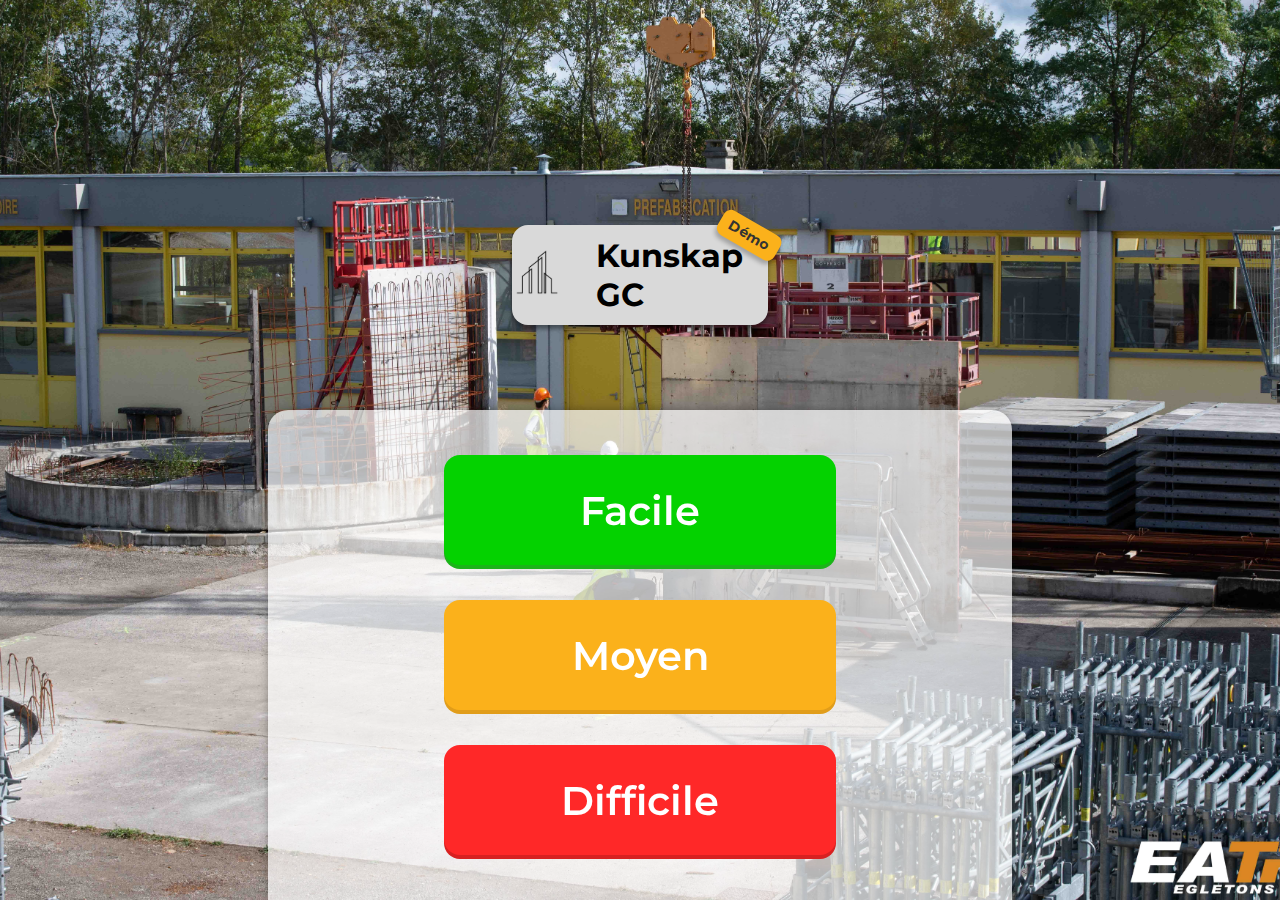
<file: index.html>
<!DOCTYPE html>
<html lang="fr">
<head>
    <meta charset="UTF-8">
    <meta name="viewport" content="width=device-width, initial-scale=1.0">
    <link rel="stylesheets" type="text/css" href="/ressources/styles.css">
    <link rel="icon" href="/ressources/images/favicon.png" type="image/x-icon">
    <title>Kunskap GC</title>
</head>
<style>
    @import url('https://fonts.googleapis.com/css2?family=Montserrat&display=swap');

body {
    background-image: url('/ressources/images/20190923-3946.jpg');
    background-size: cover;
    background-position: center;
    background-repeat: no-repeat;
    margin: 0;
    padding: 0;
    display: flex;
    justify-content: center;
    align-items: center;
    height: 100vh;
}

.container {
    position: absolute;
    top: 25%;
    width: 20%;
    height: 100px;
    display: flex;
    justify-content: center;
    align-items: center;
    background-color: #d9d9d9;
    border-radius: 16px;
    font-family: 'Montserrat', sans-serif;
    font-weight: bold;
    box-shadow: 0px 4px 4px 0px rgba(0, 0, 0, 0.4);
}

.logo {
    width: 100px;
    height: 50px;
}

.site-name {
    font-size: 32px;
    font-weight: bold;
}

.demo {
    position: absolute;
    top: 0;
    right: 0;
    padding: 5px 10px;
    background-color: #fbb11b;
    border-radius: 8px;
    transform: rotate(30deg) translate(10px, -10px);
    box-shadow: 0 4px 4px 0 rgba(0, 0, 0, 0.25);
    font-size: 14px;
    color: #333;
}

.selection-container {
    position: fixed;
    bottom: 0;
    display: flex;
    flex-direction: column;
    align-items: center;
    justify-content: space-evenly;
    height: 50%;
    width: 55%;
    background-color: rgba(255, 255, 255, 0.7);
    border-radius: 20px 20px 0 0;
    padding: 20px;
    box-shadow: 0 0 10px rgba(0, 0, 0, 0.3);
}

.btn {
    display: flex;
    align-items: center;
    justify-content: center;
    margin: 10px 0;
    text-align: center;
    text-decoration: none;
    padding: 10px 20px;
    width: 50%;
    height: 20%;
    font-size: 16px;
    color: black;
    background-color: red;
    border: none;
    border-radius: 16px;
    cursor: pointer;
    transition: 0.3s;
    font-size: 40px;
    font-family: 'Montserrat', sans-serif;
    color: white;
    font-weight: 600;
}



.btn:nth-child(1){
    background-color: #04d200;
    box-shadow: 0px 4px 0px 0px #1DB31A;
}
.btn:nth-child(2){
    background-color: #fbb11b;
    box-shadow: 0px 4px 0px 0px #E19D1A;
}
.btn:nth-child(3){
    background-color: #ff2828;
    box-shadow: 0px 4px 0px 0px #D72121;
}
.btn:nth-child(1):hover{
    box-shadow: none;
}
.btn:nth-child(2):hover{
    box-shadow: none;
}
.btn:nth-child(3):hover{
    box-shadow: none;
}









/*Zone des animation*/
/* animation: shake 0.82s cubic-bezier(.36,.07,.19,.97) both; */
@keyframes shake {
    0% { transform: translateX(0); }
    25% { transform: translateX(-5px); }
    50% { transform: translateX(5px); }
    75% { transform: translateX(-5px); }
    100% { transform: translateX(0); }
}
</style>
<body>
    <div class="container">
        <span class="demo">Démo</span>
        <div class="logo">
            <img src="/ressources/images/logo_trivial_gc-removebg-preview (1) 1.svg">
        </div>
        <div class="site-name">Kunskap GC</div>
    </div>
    <div class="selection-container">
        <a class="btn" href='/easy/index.html'>Facile</a>
        <a class="btn" href="">Moyen</a>
        <a class="btn" href="">Difficile</a>
    </div>
</body>
</html>
</file>
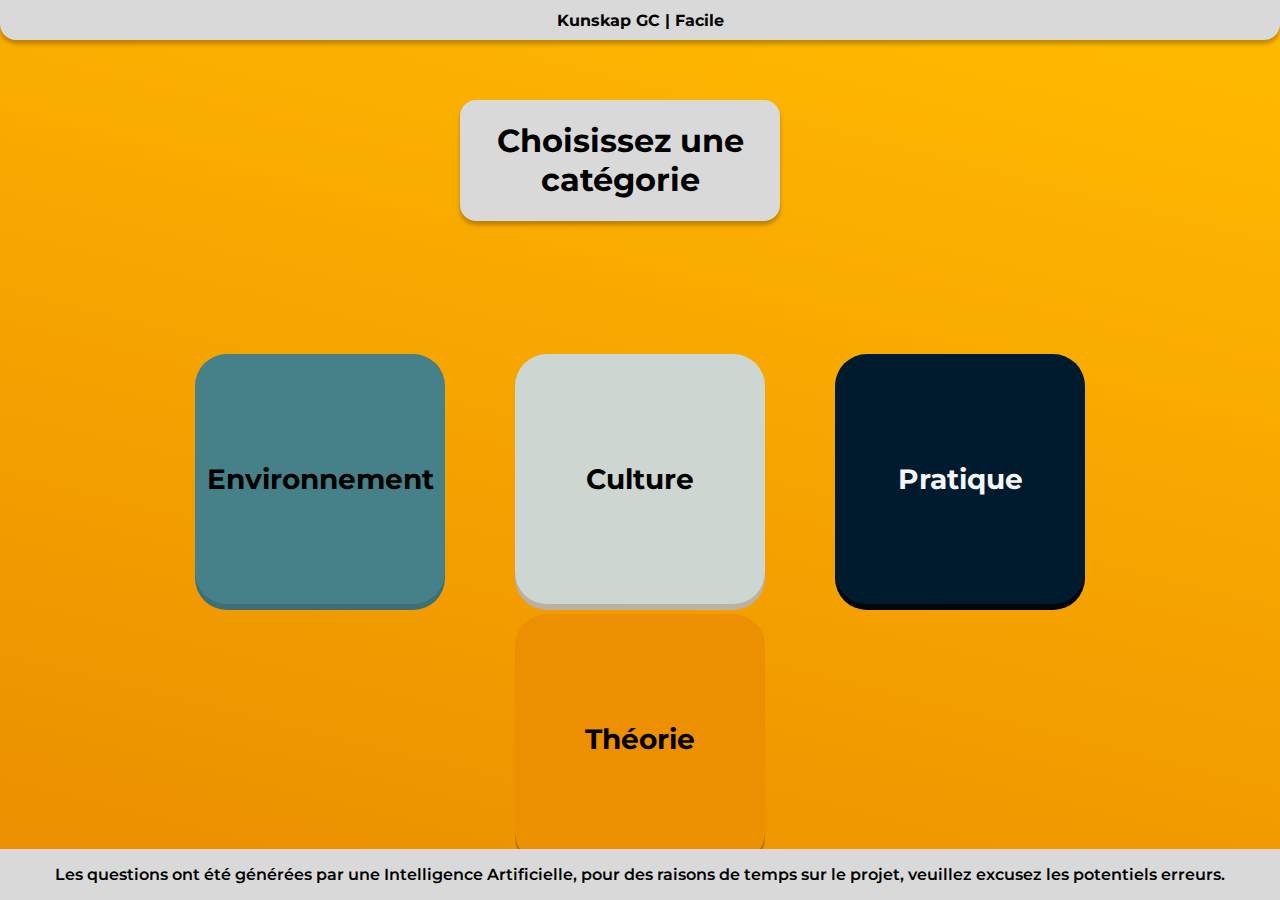
<file: easy/index.html>
<!DOCTYPE html>
<html lang="fr">
<head>
    <meta charset="UTF-8">
    <meta name="viewport" content="width=device-width, initial-scale=1.0">
    <title>Kunskap GC | Facile</title>
    <link rel="icon" href="/ressources/images/favicon.png" type="image/x-icon">
    <link rel="stylesheet" href="styles.css">
</head>
    <div class="bar">
        <h2 class="text-bar">Kunskap GC | Facile</h2>
    </div>
<body>
    <div class="choose">
        <h1>Choisissez une catégorie</h1>
    </div>
    <div class="container-button">
        <button onclick="selectCategory('nat')" class="btn">Environnement</button>
        <button onclick="selectCategory('cul')" class="btn">Culture</button>
        <button onclick="selectCategory('pra')" class="btn">Pratique</button>
        <button onclick="selectCategory('the')" class="btn">Théorie</button>
    </div>
    <div id="popup" class="hidden">
        <div class="card">
            <h2 id="question"></h2>
            <button id="option1"></button>
            <button id="option2"></button>
            <button id="option3"></button>
            <button id="option4"></button>
        </div>
    </div>
    <footer>
        <p>Les questions ont été générées par une Intelligence Artificielle, pour des raisons de temps sur le projet, veuillez excusez les potentiels erreurs.</p>
    </footer>
    <script src="scripts.js"></script>
</body>
</html>
</file>
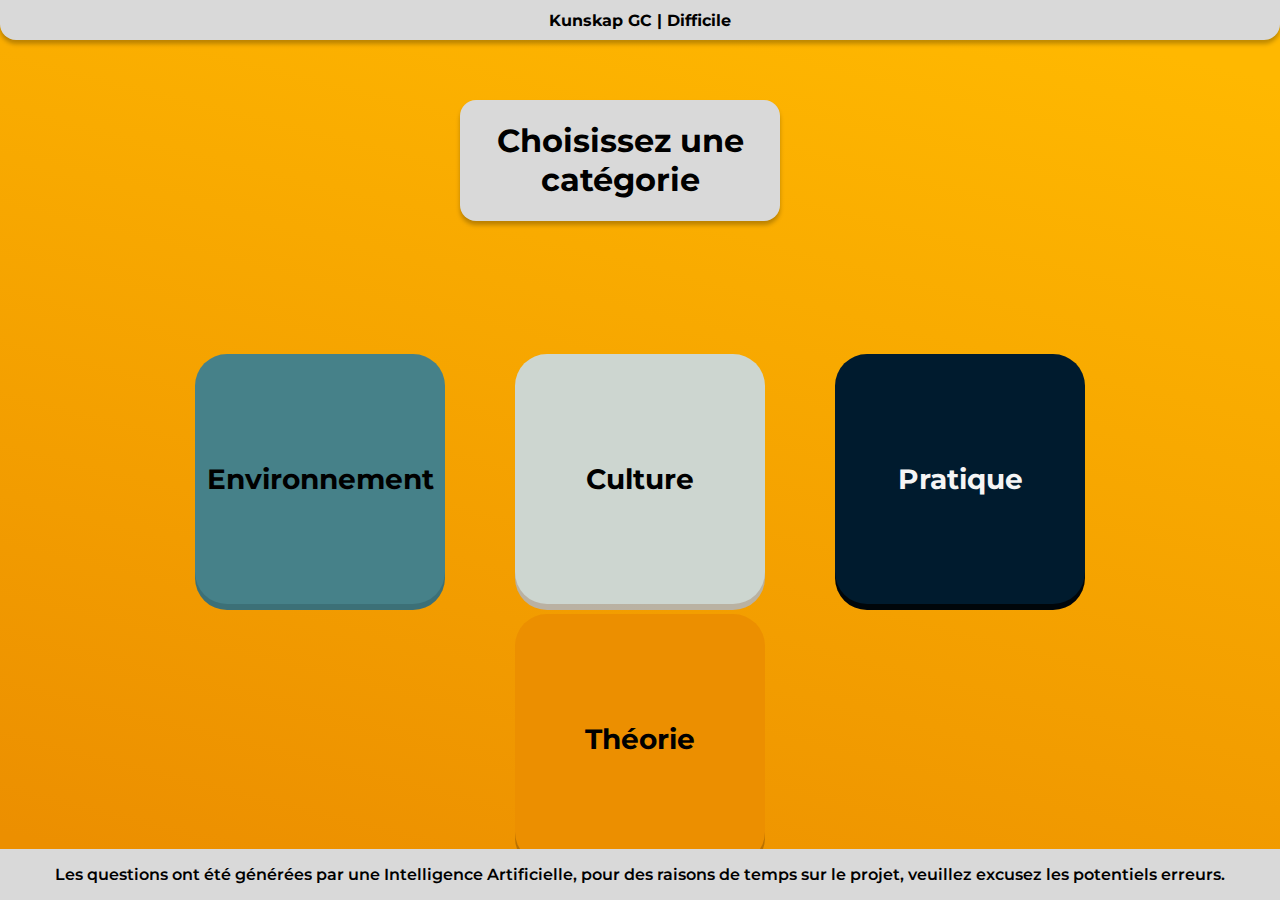
<file: hard/index.html>
<!DOCTYPE html>
<html lang="fr">
<head>
    <meta charset="UTF-8">
    <meta name="viewport" content="width=device-width, initial-scale=1.0">
    <title>Kunskap GC | Difficile</title>
    <link rel="icon" href="/ressources/images/favicon.png" type="image/x-icon">
    <link rel="stylesheet" href="styles.css">
</head>
    <div class="bar">
        <h2 class="text-bar">Kunskap GC | Difficile</h2>
    </div>
<body>
    <div class="choose">
        <h1>Choisissez une catégorie</h1>
    </div>
    <div class="container-button">
        <button onclick="selectCategory('nat')" class="btn">Environnement</button>
        <button onclick="selectCategory('cul')" class="btn">Culture</button>
        <button onclick="selectCategory('pra')" class="btn">Pratique</button>
        <button onclick="selectCategory('the')" class="btn">Théorie</button>
    </div>
    <div id="popup" class="hidden">
        <div class="card">
            <h2 id="question"></h2>
            <button id="option1"></button>
            <button id="option2"></button>
            <button id="option3"></button>
            <button id="option4"></button>
        </div>
    </div>
    <footer>
        <p>Les questions ont été générées par une Intelligence Artificielle, pour des raisons de temps sur le projet, veuillez excusez les potentiels erreurs.</p>
    </footer>
    <script src="scripts.js"></script>
</body>
</html>
</file>
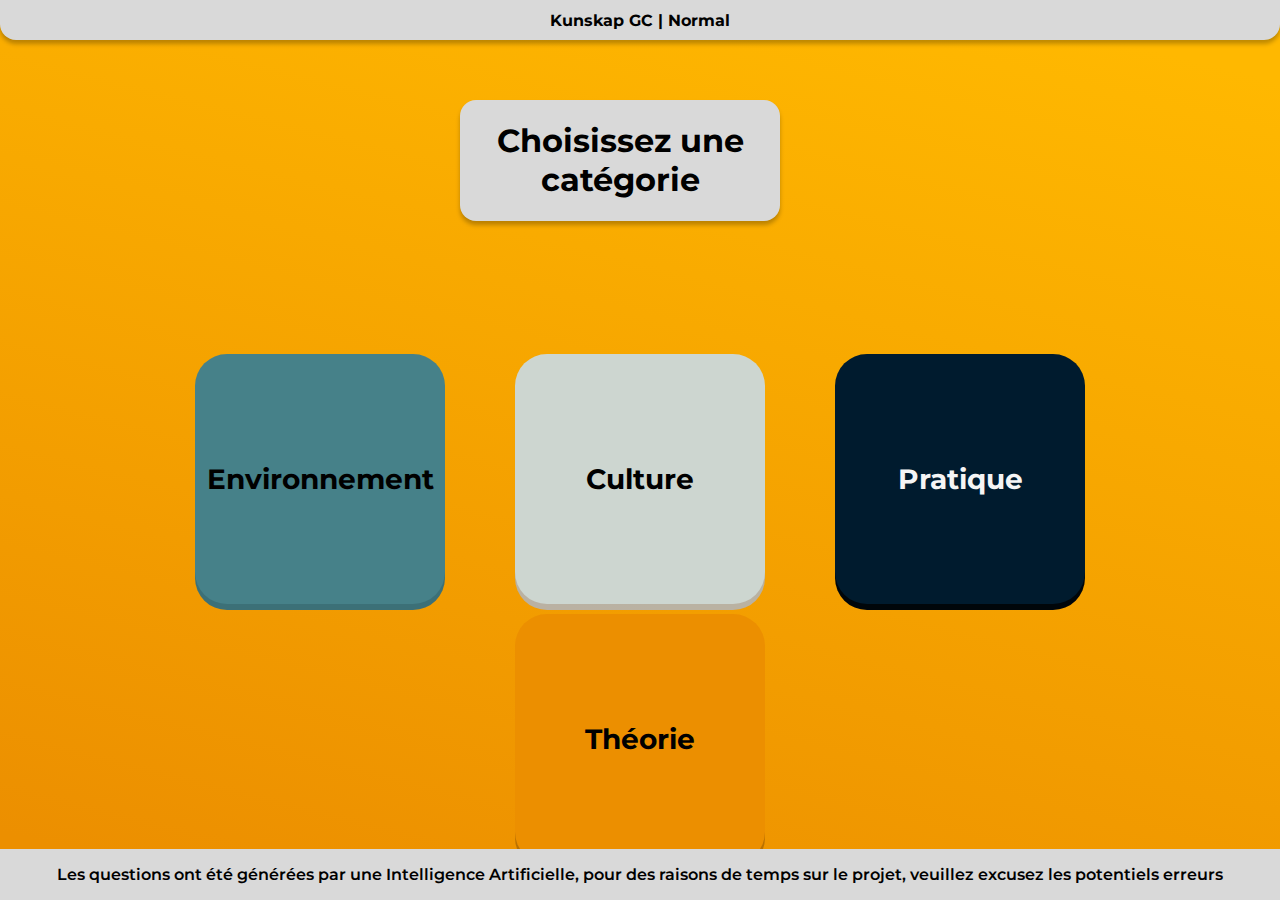
<file: normal/index.html>
<!DOCTYPE html>
<html lang="fr">
<head>
    <meta charset="UTF-8">
    <meta name="viewport" content="width=device-width, initial-scale=1.0">
    <title>Kunskap GC | Normal</title>
    <link rel="icon" href="/ressources/images/favicon.png" type="image/x-icon">
    <link rel="stylesheet" href="styles.css">
</head>
    <div class="bar">
        <h2 class="text-bar">Kunskap GC | Normal</h2>
    </div>
<body>
    <div class="choose">
        <h1>Choisissez une catégorie</h1>
    </div>
    <div class="container-button">
        <button onclick="selectCategory('nat')" class="btn">Environnement</button>
        <button onclick="selectCategory('cul')" class="btn">Culture</button>
        <button onclick="selectCategory('pra')" class="btn">Pratique</button>
        <button onclick="selectCategory('the')" class="btn">Théorie</button>
    </div>
    <div id="popup" class="hidden">
        <div class="card">
            <h2 id="question"></h2>
            <button id="option1"></button>
            <button id="option2"></button>
            <button id="option3"></button>
            <button id="option4"></button>
        </div>
    </div>
    <footer>
        <p>Les questions ont été générées par une Intelligence Artificielle, pour des raisons de temps sur le projet, veuillez excusez les potentiels erreurs</p>
    </footer>
    <script src="scripts.js"></script>
</body>
</html>
</file>
<file: ressources/styles.css>
@import url('https://fonts.googleapis.com/css2?family=Montserrat&display=swap');

body {
    background-image: url('/ressources/images/20190923-3946.jpg');
    background-size: cover;
    background-position: center;
    background-repeat: no-repeat;
    margin: 0;
    padding: 0;
    display: flex;
    justify-content: center;
    align-items: center;
    height: 100vh;
}

.container {
    position: absolute;
    top: 25%;
    width: 20%;
    height: 100px;
    display: flex;
    justify-content: center;
    align-items: center;
    background-color: #d9d9d9;
    border-radius: 16px;
    font-family: 'Montserrat', sans-serif;
    font-weight: bold;
    box-shadow: 0px 4px 4px 0px rgba(0, 0, 0, 0.4);
}

.logo {
    width: 100px;
    height: 50px;
}

.site-name {
    font-size: 32px;
    font-weight: bold;
}

.demo {
    position: absolute;
    top: 0;
    right: 0;
    padding: 5px 10px;
    background-color: #fbb11b;
    border-radius: 8px;
    transform: rotate(30deg) translate(10px, -10px);
    box-shadow: 0 4px 4px 0 rgba(0, 0, 0, 0.25);
    font-size: 14px;
    color: #333;
}

.selection-container {
    position: fixed;
    bottom: 0;
    display: flex;
    flex-direction: column;
    align-items: center;
    justify-content: space-evenly;
    height: 50%;
    width: 55%;
    background-color: rgba(255, 255, 255, 0.7);
    border-radius: 20px 20px 0 0;
    padding: 20px;
    box-shadow: 0 0 10px rgba(0, 0, 0, 0.3);
}

.btn {
    margin: 10px 0;
    padding: 10px 20px;
    width: 50%;
    height: 20%;
    font-size: 16px;
    color: black;
    background-color: red;
    border: none;
    border-radius: 16px;
    cursor: pointer;
    transition: 0.3s;
    font-size: 40px;
    font-family: 'Montserrat', sans-serif;
    color: white;
    font-weight: 600;
    box-shadow: 0 4px 4px 0 rgba(0, 0, 0, 0.25);
}

.btn:hover{
    box-shadow: none;
}


.btn:nth-child(1){
    background-color: #04d200;
}
.btn:nth-child(2){
    background-color: #fbb11b;
}
.btn:nth-child(3){
    background-color: #ff2828;
}









/*Zone des animation*/
/* animation: shake 0.82s cubic-bezier(.36,.07,.19,.97) both; */
@keyframes shake {
    0% { transform: translateX(0); }
    25% { transform: translateX(-5px); }
    50% { transform: translateX(5px); }
    75% { transform: translateX(-5px); }
    100% { transform: translateX(0); }
}
</file>
<file: easy/styles.css>
@import url('https://fonts.googleapis.com/css2?family=Montserrat&display=swap');

html{
    height: 100vh;
    background: linear-gradient(194deg, #FFB800 6.67%, #EC8F00 94.42%);
    background-repeat: no-repeat;
    background-position: center;
    background-size: cover;
}

.bar{
    display: flex;
    align-items: center;
    justify-content: center;
    background-color: #d9d9d9;
    margin: 0;
    width: 100%;
    height: 40px;
    border-radius: 0 0 16px 16px;
    box-shadow: 0px 4px 4px 0px rgba(0, 0, 0, 0.25);
}

.text-bar{
    font-family: 'Montserrat', sans-serif;
    font-size: 16px;
    font-weight: 700;
}

body{
    margin: 0;
    padding: 0;
    overflow-x: hidden;
    display: flex;
    flex-direction: column;
    align-items: center;
}

.choose{
    margin: 60px 40px 0 0;
    background-color: #d9d9d9;
    width: 25%;
    text-align: center;
    border-radius: 16px;
    font-family: 'Montserrat', sans-serif;
    font-weight: 800;
    box-shadow: 0px 4px 4px 0px rgba(0, 0, 0, 0.25);
}

.container-button{
    margin-top: 10%;
    width: 75%;
    display: flex;
    flex-wrap: wrap;
    justify-content: space-around;
}

.btn{
    width: 250px;
    height: 250px;
    border-radius: 32px;
    border: none;
    cursor: pointer;
    font-size: 28px;
    font-family: 'Montserrat', sans-serif;
    font-weight: 700;
    transition: all .3s ease-in-out;
}



.btn:nth-child(1){
    background: #468189;
    box-shadow: 0px 6px 0px 0px #3C7077;
}

.btn:nth-child(2){
    background: #CDD6D0;
    box-shadow: 0px 6px 0px 0px rgba(180, 180, 180, 0.90);
}

.btn:nth-child(3){
    background: #001B2E;
    box-shadow: 0px 6px 0px 0px #00060A;
    color: whitesmoke;
}

.btn:nth-child(4){
    background: #EC8F00;
    box-shadow: 0px 6px 0px 0px #BA7100;
}

.btn:nth-child(1):hover, .btn:nth-child(2):hover, .btn:nth-child(3):hover, .btn:nth-child(4):hover{
    box-shadow: none;
}

.hidden {
    visibility: hidden;
}

button {
    margin: 5px;
}

#question{
    text-align: center;
    font-size: 24px;
    font-weight: bold;
    font-family: 'Montserrat', sans-serif;
    background-color: #e5e5e5;
    box-shadow: 0px 4px 4px 0px rgba(0, 0, 0, 0.25);
    width: 85%;
    height: 100px;
    display: flex;
    justify-content: center;
    align-items: center;
    border-radius: 16px;
}

#option1, #option2, #option3, #option4 {
    background-color: #e5e5e5;
    box-shadow: 0px 4px 4px 0px rgba(0, 0, 0, 0.25);
    border: none;
    width: 75%;
    height: 75px;
    border-radius: 16px;
    font-size: 18px;
    font-family: 'Montserrat', sans-serif;
    font-weight: 600;
    transition: all .3s ease;
}

#option1.correct, #option2.correct, #option3.correct, #option4.correct {
    background-color: #04d200;
}

#option1.incorrect, #option2.incorrect, #option3.incorrect, #option4.incorrect {
    background-color: #ff2828;
}

#popup {
    position: absolute;
    top: 0;
    left: 0;
    width: 100%;
    height: 100%;
    display: flex;
    justify-content: center;
    align-items: center;
    background-color: rgba(0, 0, 0, 0.5);
    z-index: 1000;
}

.card{
    background-color: #d9d9d9;
    display: flex;
    flex-direction: column;
    align-items: center;
    justify-content: space-around;
    width: 75vb;
    height: 90vh;
    border-radius: 32px;
    transition: all .5s ease;
}

footer{
    position: absolute;
    bottom: 0;
    background: #d9d9d9;
    width: 100%;
    font-family: 'Montserrat', sans-serif;
    font-weight: 600;
    text-align: center;
}
</file>
<file: hard/styles.css>
@import url('https://fonts.googleapis.com/css2?family=Montserrat&display=swap');

html{
    height: 100vh;
    background: linear-gradient(194deg, #FFB800 6.67%, #EC8F00 94.42%);
    background-repeat: no-repeat;
    background-position: center;
    background-size: cover;
}

.bar{
    display: flex;
    align-items: center;
    justify-content: center;
    background-color: #d9d9d9;
    margin: 0;
    width: 100%;
    height: 40px;
    border-radius: 0 0 16px 16px;
    box-shadow: 0px 4px 4px 0px rgba(0, 0, 0, 0.25);
}

.text-bar{
    font-family: 'Montserrat', sans-serif;
    font-size: 16px;
    font-weight: 700;
}

body{
    margin: 0;
    padding: 0;
    overflow-x: hidden;
    display: flex;
    flex-direction: column;
    align-items: center;
}

.choose{
    margin: 60px 40px 0 0;
    background-color: #d9d9d9;
    width: 25%;
    text-align: center;
    border-radius: 16px;
    font-family: 'Montserrat', sans-serif;
    font-weight: 800;
    box-shadow: 0px 4px 4px 0px rgba(0, 0, 0, 0.25);
}

.container-button{
    margin-top: 10%;
    width: 75%;
    display: flex;
    flex-wrap: wrap;
    justify-content: space-around;
}

.btn{
    width: 250px;
    height: 250px;
    border-radius: 32px;
    border: none;
    cursor: pointer;
    font-size: 28px;
    font-family: 'Montserrat', sans-serif;
    font-weight: 700;
    transition: all .3s ease-in-out;
}



.btn:nth-child(1){
    background: #468189;
    box-shadow: 0px 6px 0px 0px #3C7077;
}

.btn:nth-child(2){
    background: #CDD6D0;
    box-shadow: 0px 6px 0px 0px rgba(180, 180, 180, 0.90);
}

.btn:nth-child(3){
    background: #001B2E;
    box-shadow: 0px 6px 0px 0px #00060A;
    color: whitesmoke;
}

.btn:nth-child(4){
    background: #EC8F00;
    box-shadow: 0px 6px 0px 0px #BA7100;
}

.btn:nth-child(1):hover, .btn:nth-child(2):hover, .btn:nth-child(3):hover, .btn:nth-child(4):hover{
    box-shadow: none;
}

.hidden {
    visibility: hidden;
}

button {
    margin: 5px;
}

#question{
    text-align: center;
    font-size: 24px;
    font-weight: bold;
    font-family: 'Montserrat', sans-serif;
    background-color: #e5e5e5;
    box-shadow: 0px 4px 4px 0px rgba(0, 0, 0, 0.25);
    width: 85%;
    height: 100px;
    display: flex;
    justify-content: center;
    align-items: center;
    border-radius: 16px;
}

#option1, #option2, #option3, #option4 {
    background-color: #e5e5e5;
    box-shadow: 0px 4px 4px 0px rgba(0, 0, 0, 0.25);
    border: none;
    width: 75%;
    height: 75px;
    border-radius: 16px;
    font-size: 18px;
    font-family: 'Montserrat', sans-serif;
    font-weight: 600;
    transition: all .3s ease;
}

#option1.correct, #option2.correct, #option3.correct, #option4.correct {
    background-color: #04d200;
}

#option1.incorrect, #option2.incorrect, #option3.incorrect, #option4.incorrect {
    background-color: #ff2828;
}

#popup {
    position: absolute;
    top: 0;
    left: 0;
    width: 100%;
    height: 100%;
    display: flex;
    justify-content: center;
    align-items: center;
    background-color: rgba(0, 0, 0, 0.5);
    z-index: 1000;
}

.card{
    background-color: #d9d9d9;
    display: flex;
    flex-direction: column;
    align-items: center;
    justify-content: space-around;
    width: 75vb;
    height: 90vh;
    border-radius: 32px;
    transition: all .5s ease;
}
footer{
    position: absolute;
    bottom: 0;
    background: #d9d9d9;
    width: 100%;
    font-family: 'Montserrat', sans-serif;
    font-weight: 600;
    text-align: center;
}
</file>
<file: normal/styles.css>
@import url('https://fonts.googleapis.com/css2?family=Montserrat&display=swap');

html{
    height: 100vh;
    background: linear-gradient(194deg, #FFB800 6.67%, #EC8F00 94.42%);
    background-repeat: no-repeat;
    background-position: center;
    background-size: cover;
}

.bar{
    display: flex;
    align-items: center;
    justify-content: center;
    background-color: #d9d9d9;
    margin: 0;
    width: 100%;
    height: 40px;
    border-radius: 0 0 16px 16px;
    box-shadow: 0px 4px 4px 0px rgba(0, 0, 0, 0.25);
}

.text-bar{
    font-family: 'Montserrat', sans-serif;
    font-size: 16px;
    font-weight: 700;
}

body{
    margin: 0;
    padding: 0;
    overflow-x: hidden;
    display: flex;
    flex-direction: column;
    align-items: center;
}

.choose{
    margin: 60px 40px 0 0;
    background-color: #d9d9d9;
    width: 25%;
    text-align: center;
    border-radius: 16px;
    font-family: 'Montserrat', sans-serif;
    font-weight: 800;
    box-shadow: 0px 4px 4px 0px rgba(0, 0, 0, 0.25);
}

.container-button{
    margin-top: 10%;
    width: 75%;
    display: flex;
    flex-wrap: wrap;
    justify-content: space-around;
}

.btn{
    width: 250px;
    height: 250px;
    border-radius: 32px;
    border: none;
    cursor: pointer;
    font-size: 28px;
    font-family: 'Montserrat', sans-serif;
    font-weight: 700;
    transition: all .3s ease-in-out;
}



.btn:nth-child(1){
    background: #468189;
    box-shadow: 0px 6px 0px 0px #3C7077;
}

.btn:nth-child(2){
    background: #CDD6D0;
    box-shadow: 0px 6px 0px 0px rgba(180, 180, 180, 0.90);
}

.btn:nth-child(3){
    background: #001B2E;
    box-shadow: 0px 6px 0px 0px #00060A;
    color: whitesmoke;
}

.btn:nth-child(4){
    background: #EC8F00;
    box-shadow: 0px 6px 0px 0px #BA7100;
}

.btn:nth-child(1):hover, .btn:nth-child(2):hover, .btn:nth-child(3):hover, .btn:nth-child(4):hover{
    box-shadow: none;
}

.hidden {
    visibility: hidden;
}

button {
    margin: 5px;
}

#question{
    text-align: center;
    font-size: 24px;
    font-weight: bold;
    font-family: 'Montserrat', sans-serif;
    background-color: #e5e5e5;
    box-shadow: 0px 4px 4px 0px rgba(0, 0, 0, 0.25);
    width: 85%;
    height: 100px;
    display: flex;
    justify-content: center;
    align-items: center;
    border-radius: 16px;
}

#option1, #option2, #option3, #option4 {
    background-color: #e5e5e5;
    box-shadow: 0px 4px 4px 0px rgba(0, 0, 0, 0.25);
    border: none;
    width: 75%;
    height: 75px;
    border-radius: 16px;
    font-size: 18px;
    font-family: 'Montserrat', sans-serif;
    font-weight: 600;
    transition: all .3s ease;
}

#option1.correct, #option2.correct, #option3.correct, #option4.correct {
    background-color: #04d200;
}

#option1.incorrect, #option2.incorrect, #option3.incorrect, #option4.incorrect {
    background-color: #ff2828;
}

#popup {
    position: absolute;
    top: 0;
    left: 0;
    width: 100%;
    height: 100%;
    display: flex;
    justify-content: center;
    align-items: center;
    background-color: rgba(0, 0, 0, 0.5);
    z-index: 1000;
}

.card{
    background-color: #d9d9d9;
    display: flex;
    flex-direction: column;
    align-items: center;
    justify-content: space-around;
    width: 75vb;
    height: 90vh;
    border-radius: 32px;
    transition: all .5s ease;
}

footer{
    position: absolute;
    bottom: 0;
    background: #d9d9d9;
    width: 100%;
    font-family: 'Montserrat', sans-serif;
    font-weight: 600;
    text-align: center;
}
</file>
